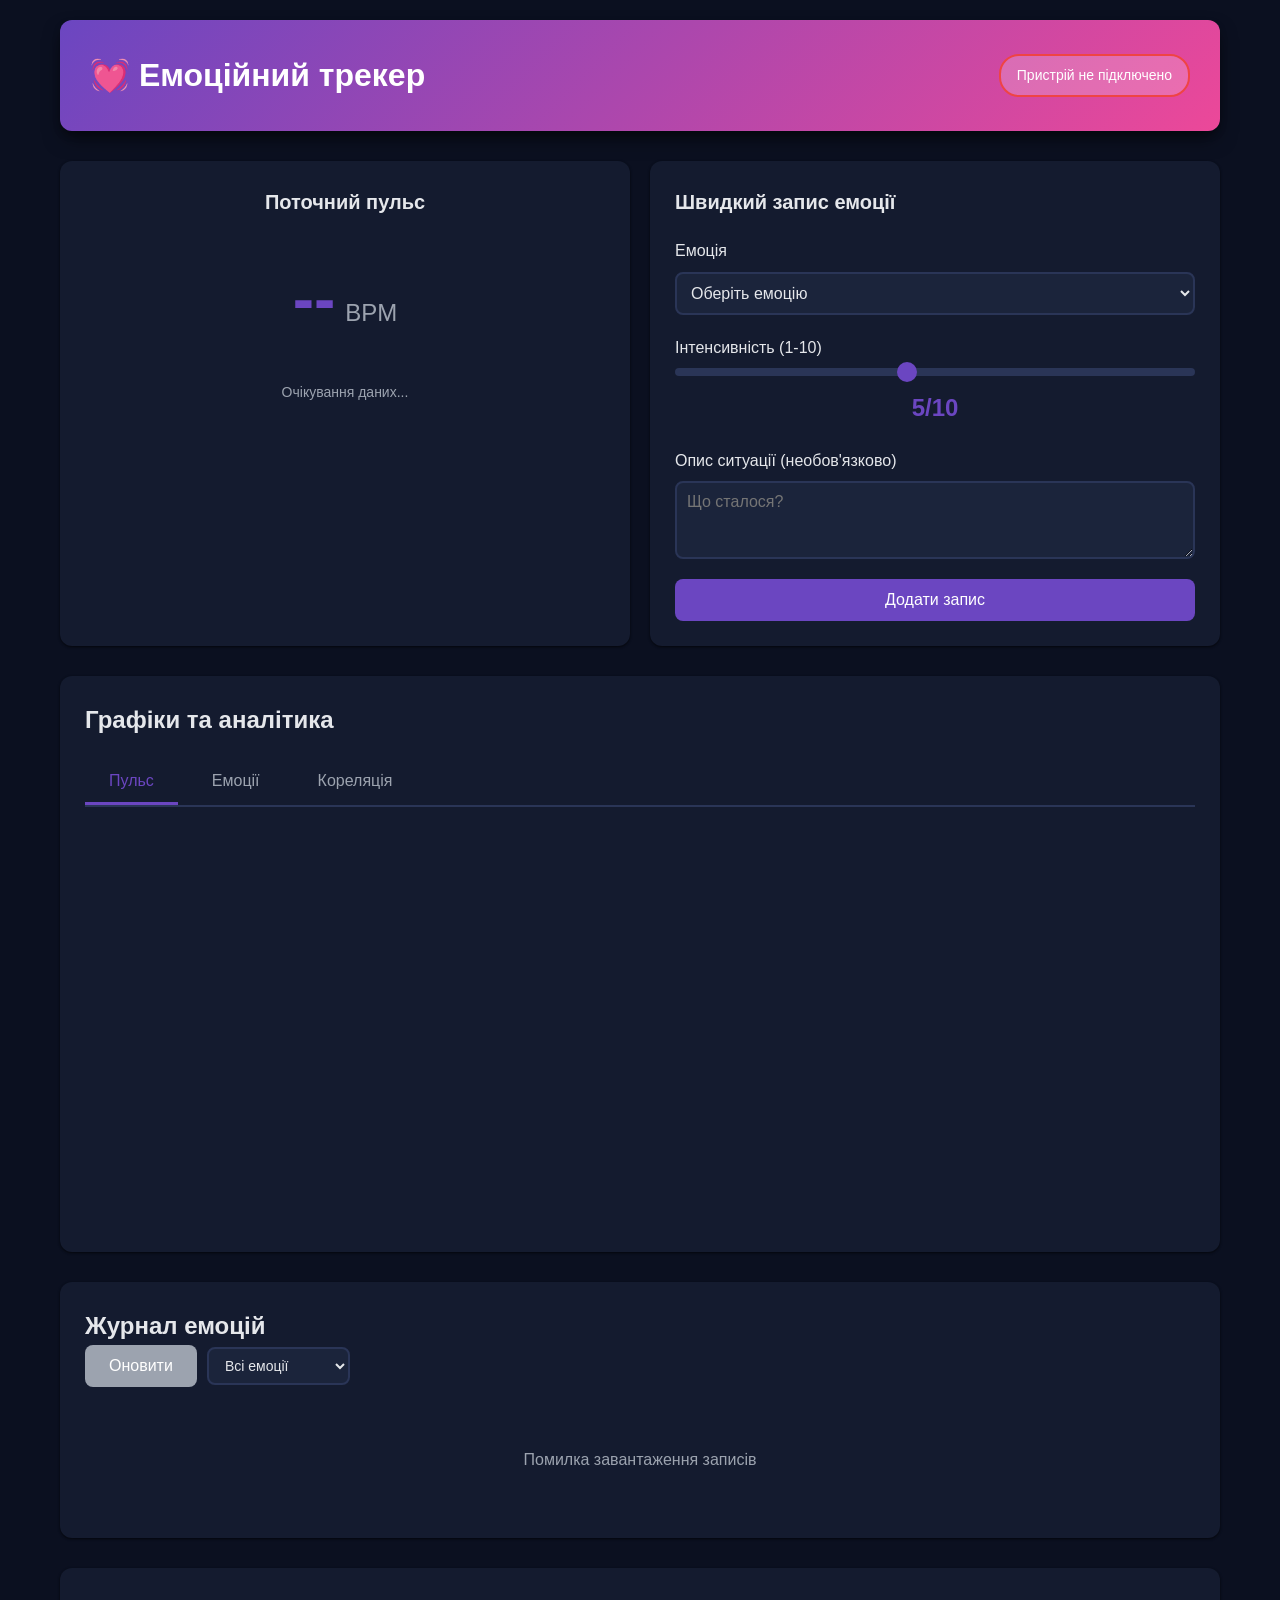
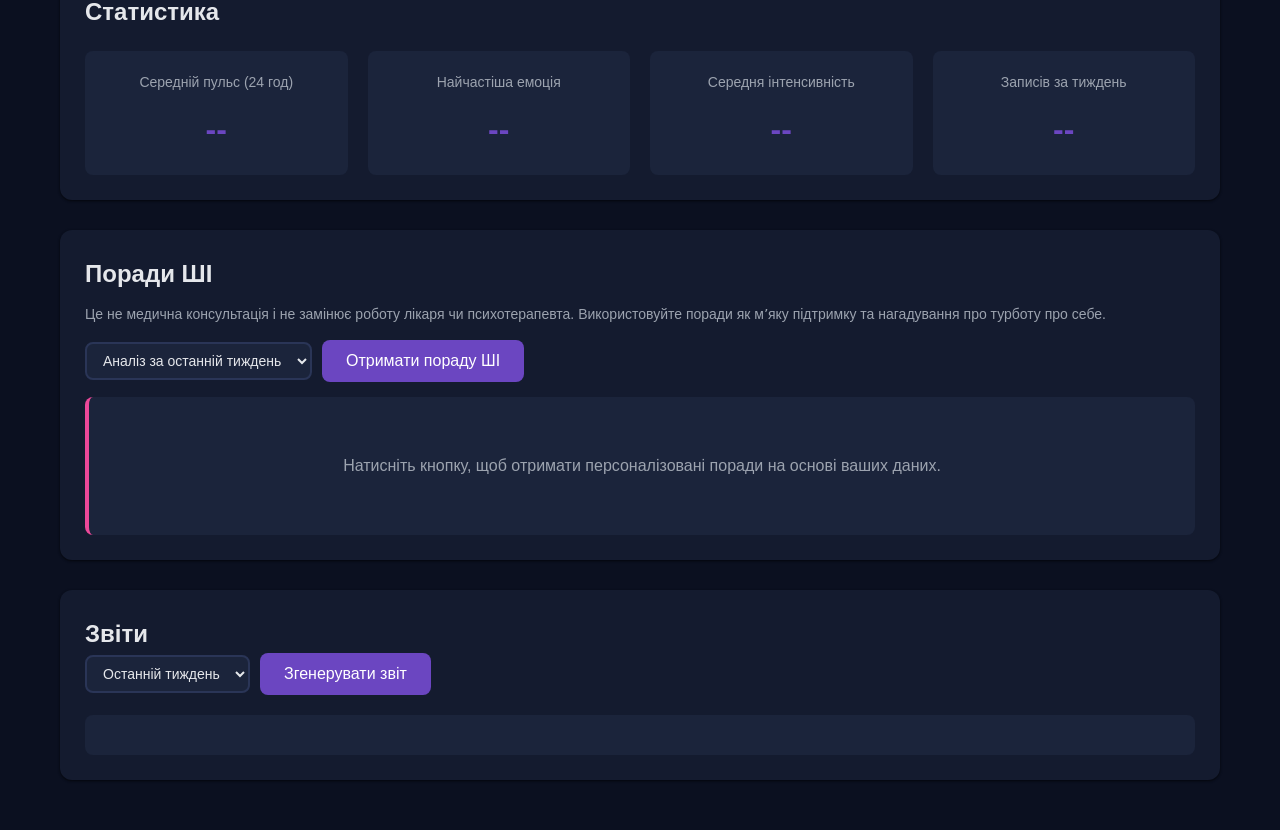
<file: project11/website/frontend/index.html>
<!DOCTYPE html>
<html lang="uk">
<head>
    <meta charset="UTF-8">
    <meta name="viewport" content="width=device-width, initial-scale=1.0">
    <title>Емоційний трекер</title>
    <link rel="stylesheet" href="styles.css">
    <script src="https://cdn.plot.ly/plotly-2.26.0.min.js"></script>
</head>
<body>
    <div class="container">
        <header>
            <h1>💓 Емоційний трекер</h1>
            <div class="device-status">
                <span id="device-status" class="status-indicator offline">Пристрій не підключено</span>
            </div>
        </header>

        <main>
            <!-- Секція поточного стану -->
            <section class="current-status">
                <div class="status-card pulse-card">
                    <h2>Поточний пульс</h2>
                    <div class="pulse-display">
                        <span id="current-pulse" class="pulse-value">--</span>
                        <span class="pulse-unit">BPM</span>
                    </div>
                    <div class="pulse-info">
                        <span id="pulse-timestamp">Очікування даних...</span>
                    </div>
                </div>

                <div class="status-card emotion-card">
                    <h2>Швидкий запис емоції</h2>
                    <form id="emotion-form" class="emotion-form">
                        <div class="form-group">
                            <label for="emotion-select">Емоція</label>
                            <select id="emotion-select" required>
                                <option value="">Оберіть емоцію</option>
                                <option value="радість">😊 Радість</option>
                                <option value="спокій">😌 Спокій</option>
                                <option value="тривога">😰 Тривога</option>
                                <option value="страх">😨 Страх</option>
                                <option value="сум">😢 Сум</option>
                                <option value="злість">😠 Злість</option>
                                <option value="нейтральність">😐 Нейтральність</option>
                            </select>
                        </div>

                        <div class="form-group">
                            <label for="intensity">Інтенсивність (1-10)</label>
                            <input type="range" id="intensity" min="1" max="10" value="5" required>
                            <div class="intensity-display">
                                <span id="intensity-value">5</span>/10
                            </div>
                        </div>

                        <div class="form-group">
                            <label for="description">Опис ситуації (необов'язково)</label>
                            <textarea id="description" rows="3" placeholder="Що сталося?"></textarea>
                        </div>

                        <button type="submit" class="btn btn-primary">Додати запис</button>
                    </form>
                </div>
            </section>

            <!-- Графіки -->
            <section class="charts-section">
                <h2>Графіки та аналітика</h2>
                <div class="tabs">
                    <button class="tab-button active" data-tab="pulse">Пульс</button>
                    <button class="tab-button" data-tab="emotions">Емоції</button>
                    <button class="tab-button" data-tab="correlation">Кореляція</button>
                </div>

                <div class="tab-content active" id="tab-pulse">
                    <div id="pulse-chart" class="chart-container"></div>
                </div>

                <div class="tab-content" id="tab-emotions">
                    <div id="emotions-chart" class="chart-container"></div>
                </div>

                <div class="tab-content" id="tab-correlation">
                    <div id="correlation-chart" class="chart-container"></div>
                </div>
            </section>

            <!-- Журнал записів -->
            <section class="journal-section">
                <h2>Журнал емоцій</h2>
                <div class="journal-controls">
                    <button id="refresh-journal" class="btn btn-secondary">Оновити</button>
                    <select id="journal-filter">
                        <option value="all">Всі емоції</option>
                        <option value="радість">Радість</option>
                        <option value="спокій">Спокій</option>
                        <option value="тривога">Тривога</option>
                        <option value="страх">Страх</option>
                        <option value="сум">Сум</option>
                        <option value="злість">Злість</option>
                        <option value="нейтральність">Нейтральність</option>
                    </select>
                </div>
                <div id="journal-entries" class="journal-entries">
                    <p class="loading">Завантаження...</p>
                </div>
            </section>

            <!-- Статистика -->
            <section class="stats-section">
                <h2>Статистика</h2>
                <div class="stats-grid">
                    <div class="stat-card">
                        <h3>Середній пульс (24 год)</h3>
                        <div class="stat-value" id="avg-pulse">--</div>
                    </div>
                    <div class="stat-card">
                        <h3>Найчастіша емоція</h3>
                        <div class="stat-value" id="most-common-emotion">--</div>
                    </div>
                    <div class="stat-card">
                        <h3>Середня інтенсивність</h3>
                        <div class="stat-value" id="avg-intensity">--</div>
                    </div>
                    <div class="stat-card">
                        <h3>Записів за тиждень</h3>
                        <div class="stat-value" id="total-entries">--</div>
                    </div>
                </div>
            </section>

            <!-- Поради ШІ -->
            <section class="ai-section">
                <h2>Поради ШІ</h2>
                <p class="ai-disclaimer">
                    Це не медична консультація і не замінює роботу лікаря чи психотерапевта.
                    Використовуйте поради як мʼяку підтримку та нагадування про турботу про себе.
                </p>
                <div class="ai-controls">
                    <select id="ai-period">
                        <option value="1">Аналіз за останній день</option>
                        <option value="7" selected>Аналіз за останній тиждень</option>
                        <option value="30">Аналіз за останній місяць</option>
                    </select>
                    <button id="get-ai-advice" class="btn btn-primary">Отримати пораду ШІ</button>
                </div>
                <div id="ai-advice" class="ai-advice-box">
                    <p class="empty-state">Натисніть кнопку, щоб отримати персоналізовані поради на основі ваших даних.</p>
                </div>
            </section>

            <!-- Звіти -->
            <section class="reports-section">
                <h2>Звіти</h2>
                <div class="report-controls">
                    <select id="report-period">
                        <option value="1">Останній день</option>
                        <option value="7" selected>Останній тиждень</option>
                        <option value="30">Останній місяць</option>
                    </select>
                    <button id="generate-report" class="btn btn-primary">Згенерувати звіт</button>
                </div>
                <div id="report-content" class="report-content"></div>
            </section>
        </main>
    </div>

    <script src="app.js"></script>
</body>
</html>
</file>
<file: project11/website/frontend/styles.css>
* {
    margin: 0;
    padding: 0;
    box-sizing: border-box;
}

:root {
    --primary-color: #6B46C1;
    --primary-dark: #553C9A;
    --secondary-color: #EC4899;
    --success-color: #10B981;
    --warning-color: #F59E0B;
    --danger-color: #EF4444;
    --bg-color: #0b1020;
    --card-bg: #141b2f;
    --surface-bg: #1b243b;
    --text-primary: #e5e7eb;
    --text-secondary: #9ca3af;
    --border-color: #2a3557;
    --shadow: 0 1px 3px 0 rgba(0, 0, 0, 0.4), 0 1px 2px 0 rgba(0, 0, 0, 0.3);
    --shadow-lg: 0 10px 20px -4px rgba(0, 0, 0, 0.55), 0 4px 8px -2px rgba(0, 0, 0, 0.35);
}

body {
    font-family: -apple-system, BlinkMacSystemFont, 'Segoe UI', Roboto, 'Helvetica Neue', Arial, sans-serif;
    background-color: var(--bg-color);
    color: var(--text-primary);
    line-height: 1.6;
}

a {
    color: #93c5fd;
}

.container {
    max-width: 1200px;
    margin: 0 auto;
    padding: 20px;
}

header {
    background: linear-gradient(135deg, var(--primary-color), var(--secondary-color));
    color: white;
    padding: 30px;
    border-radius: 12px;
    margin-bottom: 30px;
    box-shadow: var(--shadow-lg);
    display: flex;
    justify-content: space-between;
    align-items: center;
}

header h1 {
    font-size: 2rem;
    font-weight: 700;
}

.device-status {
    display: flex;
    align-items: center;
    gap: 10px;
}

.status-indicator {
    padding: 8px 16px;
    border-radius: 20px;
    font-size: 0.875rem;
    font-weight: 500;
}

.status-indicator.online {
    background-color: rgba(255, 255, 255, 0.2);
    border: 2px solid var(--success-color);
}

.status-indicator.offline {
    background-color: rgba(255, 255, 255, 0.2);
    border: 2px solid var(--danger-color);
}

/* Поточний стан */
.current-status {
    display: grid;
    grid-template-columns: 1fr 1fr;
    gap: 20px;
    margin-bottom: 30px;
}

@media (max-width: 768px) {
    .current-status {
        grid-template-columns: 1fr;
    }
}

.status-card {
    background: var(--card-bg);
    border-radius: 12px;
    padding: 25px;
    box-shadow: var(--shadow);
}

.status-card h2 {
    font-size: 1.25rem;
    margin-bottom: 20px;
    color: var(--text-primary);
}

.pulse-card {
    text-align: center;
}

.pulse-display {
    display: flex;
    align-items: baseline;
    justify-content: center;
    gap: 10px;
    margin: 30px 0;
}

.pulse-value {
    font-size: 4rem;
    font-weight: 700;
    color: var(--primary-color);
}

.pulse-unit {
    font-size: 1.5rem;
    color: var(--text-secondary);
}

.pulse-info {
    color: var(--text-secondary);
    font-size: 0.875rem;
}

/* Форма емоції */
.emotion-form {
    display: flex;
    flex-direction: column;
    gap: 20px;
}

.form-group {
    display: flex;
    flex-direction: column;
    gap: 8px;
}

.form-group label {
    font-weight: 500;
    color: var(--text-primary);
}

.form-group select,
.form-group textarea {
    padding: 10px;
    border: 2px solid var(--border-color);
    border-radius: 8px;
    font-size: 1rem;
    font-family: inherit;
    transition: border-color 0.2s;
    background: var(--surface-bg);
    color: var(--text-primary);
}

.form-group select:focus,
.form-group textarea:focus {
    outline: none;
    border-color: var(--primary-color);
}

.form-group input[type="range"] {
    width: 100%;
    height: 8px;
    border-radius: 5px;
    background: var(--border-color);
    outline: none;
    appearance: none;
    -webkit-appearance: none;
}

.form-group input[type="range"]::-webkit-slider-thumb {
    -webkit-appearance: none;
    appearance: none;
    width: 20px;
    height: 20px;
    border-radius: 50%;
    background: var(--primary-color);
    cursor: pointer;
}

.intensity-display {
    text-align: center;
    font-size: 1.5rem;
    font-weight: 600;
    color: var(--primary-color);
    margin-top: 5px;
}

/* Кнопки */
.btn {
    padding: 12px 24px;
    border: none;
    border-radius: 8px;
    font-size: 1rem;
    font-weight: 500;
    cursor: pointer;
    transition: all 0.2s;
}

.btn-primary {
    background-color: var(--primary-color);
    color: white;
}

.btn-primary:hover {
    background-color: var(--primary-dark);
    transform: translateY(-2px);
    box-shadow: var(--shadow-lg);
}

.btn-secondary {
    background-color: var(--text-secondary);
    color: white;
}

.btn-secondary:hover {
    background-color: var(--text-primary);
}

/* Графіки */
.charts-section {
    background: var(--card-bg);
    border-radius: 12px;
    padding: 25px;
    margin-bottom: 30px;
    box-shadow: var(--shadow);
}

.charts-section h2 {
    margin-bottom: 20px;
}

.tabs {
    display: flex;
    gap: 10px;
    margin-bottom: 20px;
    border-bottom: 2px solid var(--border-color);
}

.tab-button {
    padding: 12px 24px;
    background: none;
    border: none;
    border-bottom: 3px solid transparent;
    font-size: 1rem;
    font-weight: 500;
    color: var(--text-secondary);
    cursor: pointer;
    transition: all 0.2s;
}

.tab-button:hover {
    color: var(--text-primary);
}

.tab-button.active {
    color: var(--primary-color);
    border-bottom-color: var(--primary-color);
}

.tab-content {
    display: none;
}

.tab-content.active {
    display: block;
}

.chart-container {
    height: 400px;
    margin-top: 20px;
}

/* Журнал */
.journal-section {
    background: var(--card-bg);
    border-radius: 12px;
    padding: 25px;
    margin-bottom: 30px;
    box-shadow: var(--shadow);
}

.journal-controls {
    display: flex;
    gap: 10px;
    margin-bottom: 20px;
    align-items: center;
}

.journal-controls select {
    padding: 8px 12px;
    border: 2px solid var(--border-color);
    border-radius: 8px;
    font-size: 0.875rem;
    background: var(--surface-bg);
    color: var(--text-primary);
}

.journal-entries {
    display: flex;
    flex-direction: column;
    gap: 15px;
}

.journal-entry {
    padding: 20px;
    background: var(--surface-bg);
    border-radius: 8px;
    border-left: 4px solid var(--primary-color);
    transition: transform 0.2s;
}

.journal-entry:hover {
    transform: translateX(5px);
}

.entry-header {
    display: flex;
    justify-content: space-between;
    align-items: center;
    margin-bottom: 10px;
}

.entry-emotion {
    font-size: 1.25rem;
    font-weight: 600;
    color: var(--primary-color);
}

.entry-time {
    font-size: 0.875rem;
    color: var(--text-secondary);
}

.entry-intensity {
    display: inline-block;
    padding: 4px 12px;
    background: var(--primary-color);
    color: white;
    border-radius: 12px;
    font-size: 0.875rem;
    font-weight: 500;
}

.entry-description {
    margin-top: 10px;
    color: var(--text-secondary);
}

.entry-pulse {
    margin-top: 10px;
    font-size: 0.875rem;
    color: var(--text-secondary);
}

/* Статистика */
.stats-section {
    background: var(--card-bg);
    border-radius: 12px;
    padding: 25px;
    margin-bottom: 30px;
    box-shadow: var(--shadow);
}

.stats-grid {
    display: grid;
    grid-template-columns: repeat(auto-fit, minmax(200px, 1fr));
    gap: 20px;
    margin-top: 20px;
}

.stat-card {
    text-align: center;
    padding: 20px;
    background: var(--surface-bg);
    border-radius: 8px;
}

.stat-card h3 {
    font-size: 0.875rem;
    color: var(--text-secondary);
    margin-bottom: 10px;
    font-weight: 500;
}

.stat-value {
    font-size: 2rem;
    font-weight: 700;
    color: var(--primary-color);
}

/* Звіти */
.reports-section {
    background: var(--card-bg);
    border-radius: 12px;
    padding: 25px;
    margin-bottom: 30px;
    box-shadow: var(--shadow);
}

.report-controls {
    display: flex;
    gap: 10px;
    margin-bottom: 20px;
    align-items: center;
}

.report-controls select {
    padding: 8px 12px;
    border: 2px solid var(--border-color);
    border-radius: 8px;
    font-size: 0.875rem;
    background: var(--surface-bg);
    color: var(--text-primary);
}

.report-content {
    padding: 20px;
    background: var(--surface-bg);
    border-radius: 8px;
    white-space: pre-wrap;
    font-family: monospace;
    max-height: 500px;
    overflow-y: auto;
    color: var(--text-primary);
}

/* Поради ШІ */
.ai-section {
    background: var(--card-bg);
    border-radius: 12px;
    padding: 25px;
    margin-bottom: 30px;
    box-shadow: var(--shadow);
}

.ai-section h2 {
    margin-bottom: 10px;
}

.ai-disclaimer {
    font-size: 0.875rem;
    color: var(--text-secondary);
    margin-bottom: 15px;
}

.ai-controls {
    display: flex;
    gap: 10px;
    align-items: center;
    margin-bottom: 15px;
}

.ai-controls select {
    padding: 8px 12px;
    border: 2px solid var(--border-color);
    border-radius: 8px;
    font-size: 0.875rem;
    background: var(--surface-bg);
    color: var(--text-primary);
}

.ai-advice-box {
    padding: 16px 20px;
    background: var(--surface-bg);
    border-radius: 8px;
    border-left: 4px solid var(--secondary-color);
    min-height: 60px;
}

/* Утиліти */
.loading {
    text-align: center;
    color: var(--text-secondary);
    padding: 40px;
}

.empty-state {
    text-align: center;
    color: var(--text-secondary);
    padding: 40px;
}

/* Анімації */
@keyframes pulse {
    0%, 100% {
        opacity: 1;
    }
    50% {
        opacity: 0.5;
    }
}

.pulse-value.loading {
    animation: pulse 2s infinite;
}
</file>
